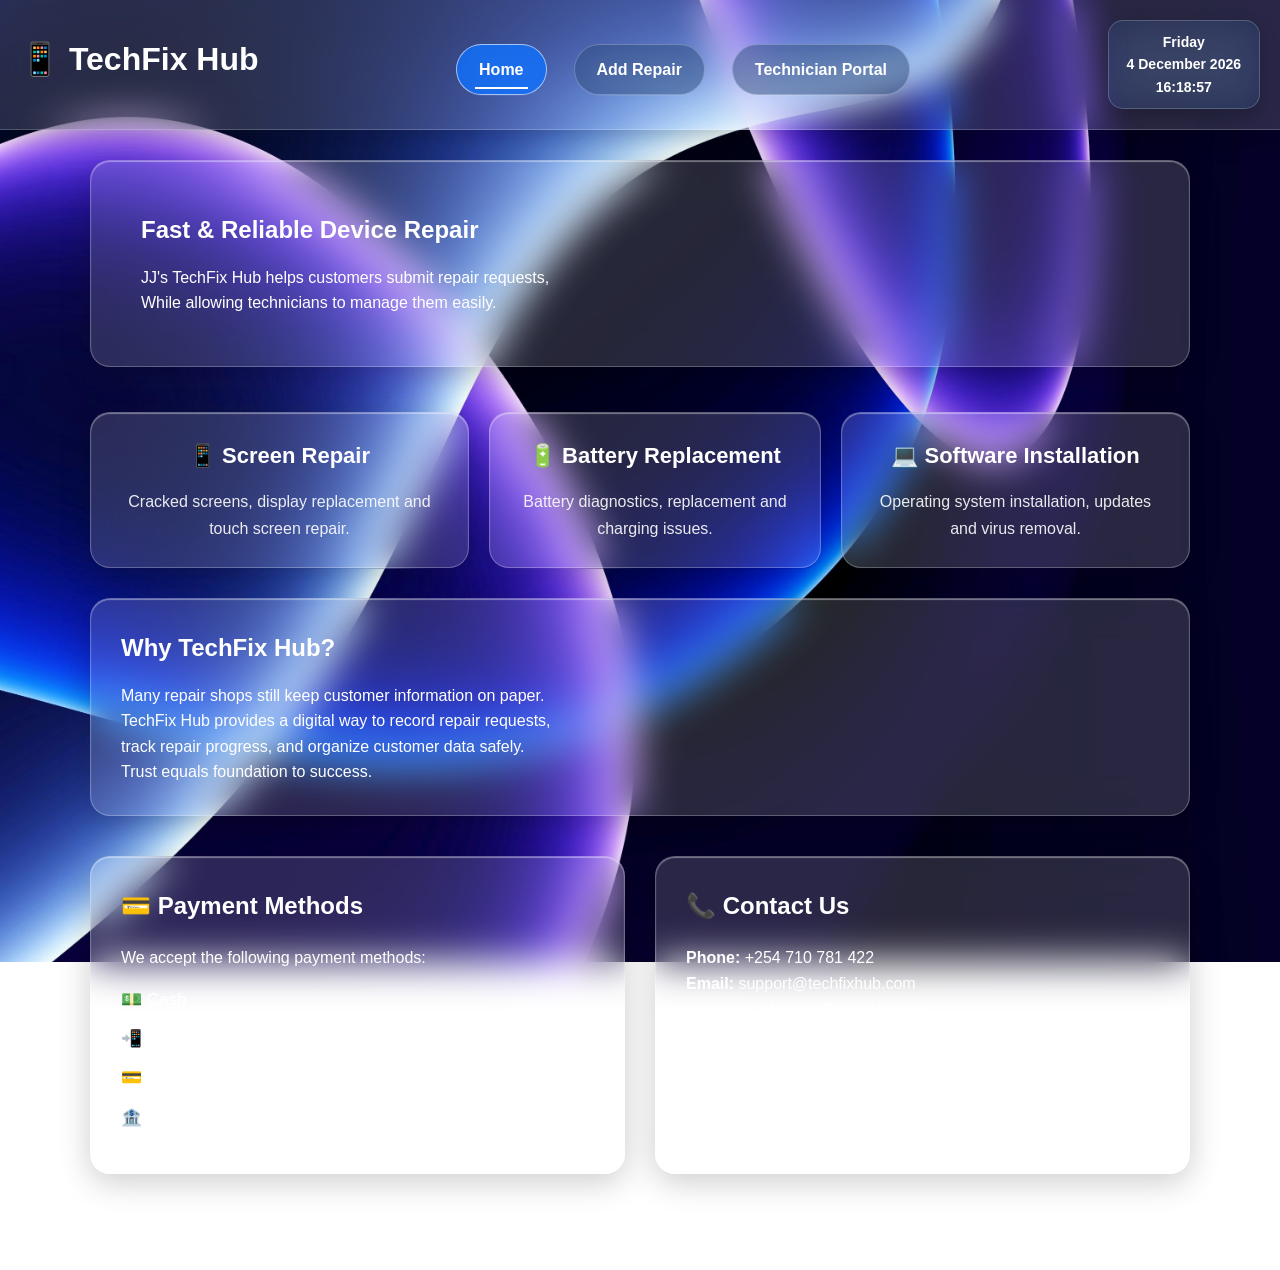
<file: index.html>
<!DOCTYPE html>
<!-- Declares that this document uses HTML5 -->

<html lang="en">
<head>

    <!-- Character encoding for the webpage -->
    <meta charset="UTF-8">

    <!-- Makes the website responsive on phones and tablets -->
    <meta name="viewport" content="width=device-width, initial-scale=1.0">

    <!-- Title displayed on the browser tab -->
    <title>TechFix Hub | Home</title>

    <!-- Links the external CSS stylesheet -->
    <link rel="stylesheet" href="./styles.css">

</head>

<body>

    <!-- Website header -->
    <header>

        <!-- Website name/logo -->
        <h1>📱 TechFix Hub</h1>

        <!-- Mobile navigation menu button -->
        <button class="menu-btn" id="menuBtn"> ☰ </button>

        <!-- Navigation menu -->
        <nav id="navbar">

            <!-- Link to Home page -->
            <a href="index.html" class="active">Home</a>

            <!-- Link to Add Repair page -->
            <a href="repair.html">Add Repair</a>

            <!-- Link to Technician Login page -->
            <a href="login.html">Technician Portal</a>

        </nav>

        <!-- Digital clock (updated using JavaScript) -->
        <div id="clock">

            Monday<br>

            3 August 2026

        </div>

    </header>

    <!-- Main content of the webpage -->
    <main>

        <!-- Hero section introducing the website -->
        <section class="hero">

            <h2>Fast & Reliable Device Repair</h2>

            <p>
                JJ's TechFix Hub helps customers submit repair requests, <br>
                While allowing technicians to manage them easily.
            </p>

        </section>

        <!-- Services offered by TechFix Hub -->
        <section class="stats">

            <!-- Screen repair card -->
            <div class="card">

                <h3>📱 Screen Repair</h3>

                <p>Cracked screens, display replacement and touch screen repair.</p>

            </div>

            <!-- Battery replacement card -->
            <div class="card">

                <h3>🔋 Battery Replacement</h3>

                <p>Battery diagnostics, replacement and charging issues.</p>

            </div>

            <!-- Software installation card -->
            <div class="card">

                <h3>💻 Software Installation</h3>

                <p>Operating system installation, updates and virus removal.</p>

            </div>

        </section>

        <!-- About section explaining the purpose of the website -->
        <section class="about">

            <h2>Why TechFix Hub?</h2>

            <p>

                Many repair shops still keep customer information on paper. <br>

                TechFix Hub provides a digital way to record repair requests, <br>

                track repair progress, and organize customer data safely. <br>

                Trust equals foundation to success.

            </p>

        </section>

        <!-- Information section -->
        <section class="info-section">

            <!-- Payment information -->
            <div class="info-card">

                <h2>💳 Payment Methods</h2>

                <p>
                    We accept the following payment methods:
                </p>

                <!-- List of accepted payment methods -->
                <ul>
                    <li>💵 Cash</li>
                    <li>📲 M-Pesa</li>
                    <li>💳 Debit/Credit Cards</li>
                    <li>🏦 Bank Transfer</li>
                </ul>

            </div>

            <!-- Contact information -->
            <div class="info-card">

                <h2>📞 Contact Us</h2>

                <p><strong>Phone:</strong> +254 710 781 422</p>

                <p><strong>Email:</strong> support@techfixhub.com</p>

                <p><strong>Location:</strong> Nairobi, Eldoret Kenya</p>

                <p><strong>Working Hours:</strong></p>

                <p>Monday - Friday</p>

                <p>8:00 AM - 5:00 PM</p>

            </div>

        </section>

    </main>

    <!-- Footer section -->
    <footer>

        <p>
            © 2026 TechFix Hub | Built with intent
        </p>

    </footer>

    <!-- Links the JavaScript file for menu and clock functionality -->
    <script src="./home.js"></script>

</body>
</html>
</file>
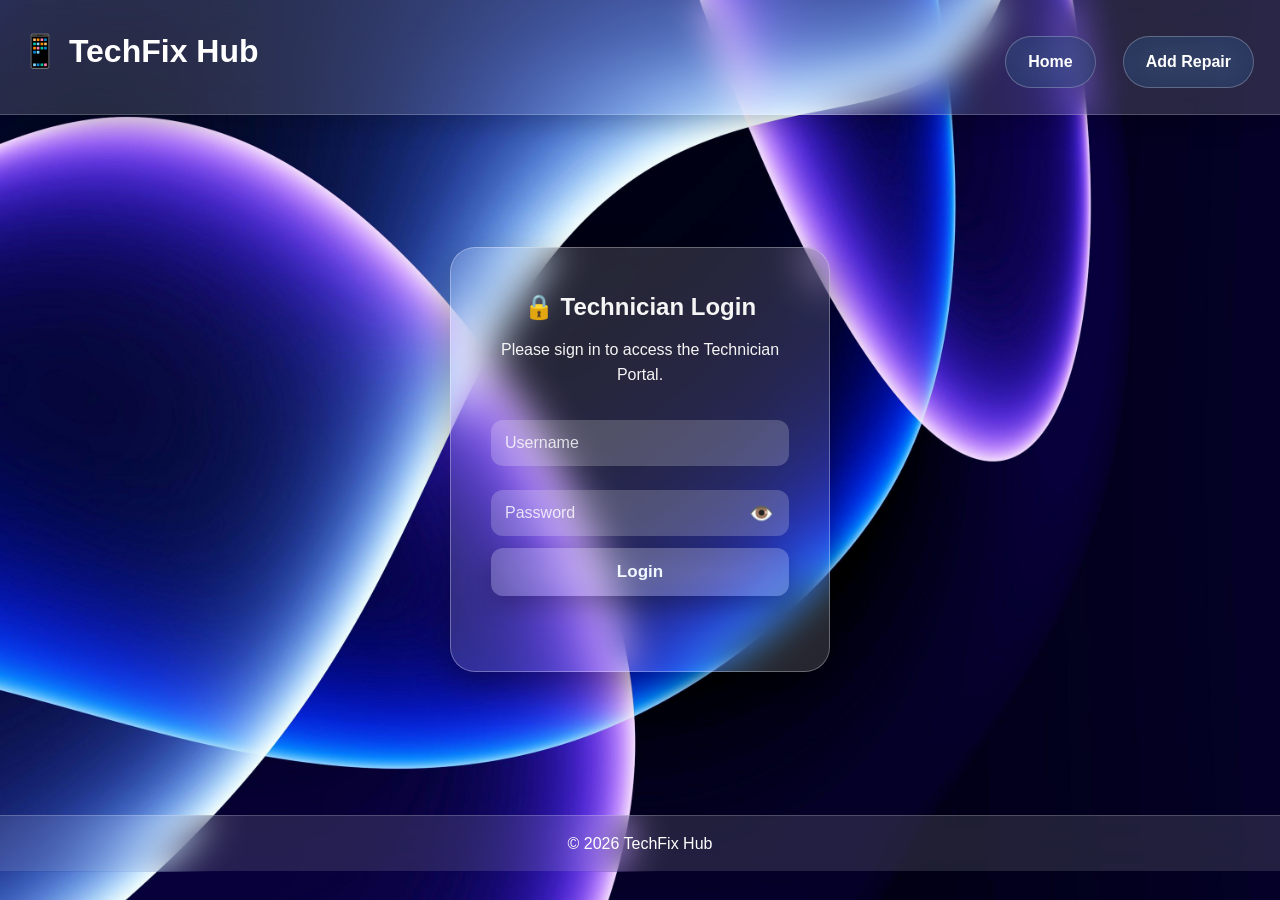
<file: login.html>
<!DOCTYPE html>
<!-- Defines that the document uses HTML5 -->

<html lang="en">

<head>

    <!-- Sets the character encoding of the webpage -->
    <meta charset="UTF-8">

    <!-- Makes the page responsive on phones, tablets, and computers -->
    <meta name="viewport" content="width=device-width, initial-scale=1.0">

    <!-- Text displayed on the browser tab -->
    <title>TechFix Hub | Technician Login</title>

    <!-- Connects the page with the CSS styling file -->
    <link rel="stylesheet" href="./styles.css">

</head>


<body>


<!-- Website header section -->
<header>


    <!-- Website name/logo -->
    <h1>📱 TechFix Hub</h1>


    <!-- Navigation links -->
    <nav>

        <!-- Link back to homepage -->
        <a href="index.html">Home</a>


        <!-- Link to customer repair request page -->
        <a href="repair.html">Add Repair</a>


    </nav>


</header>



<!-- Main login area -->
<main class="login-page">


    <!-- Login card container -->
    <div class="login-card">


        <!-- Login page heading -->
        <h2>🔒 Technician Login</h2>


        <!-- Instructions for the technician -->
        <p>Please sign in to access the Technician Portal.</p>



        <!-- Login form -->
        <form id="loginForm">


            <!-- Username input field -->
            <input
                type="text"
                id="username"
                placeholder="Username"
                required
            >



            <!-- Password input section -->
            <div class="password-box">


                <!-- Password input field -->
                <input 
                    type="password" 
                    id="password" 
                    placeholder="Password" 
                    required
                >


                <!-- Icon used to show or hide password -->
                <span id="togglePassword">👁️</span>


            </div>



            <!-- Button to submit login details -->
            <button type="submit">
                Login
            </button>



            <!-- Displays login success or error messages -->
            <p id="message"></p>



        </form>


    </div>


</main>



<!-- Footer section -->
<footer>


    <p>&copy; 2026 TechFix Hub</p>


</footer>



<!-- Connects JavaScript file that handles login functionality -->
<script src="./login.js"></script>



</body>

</html>
</file>
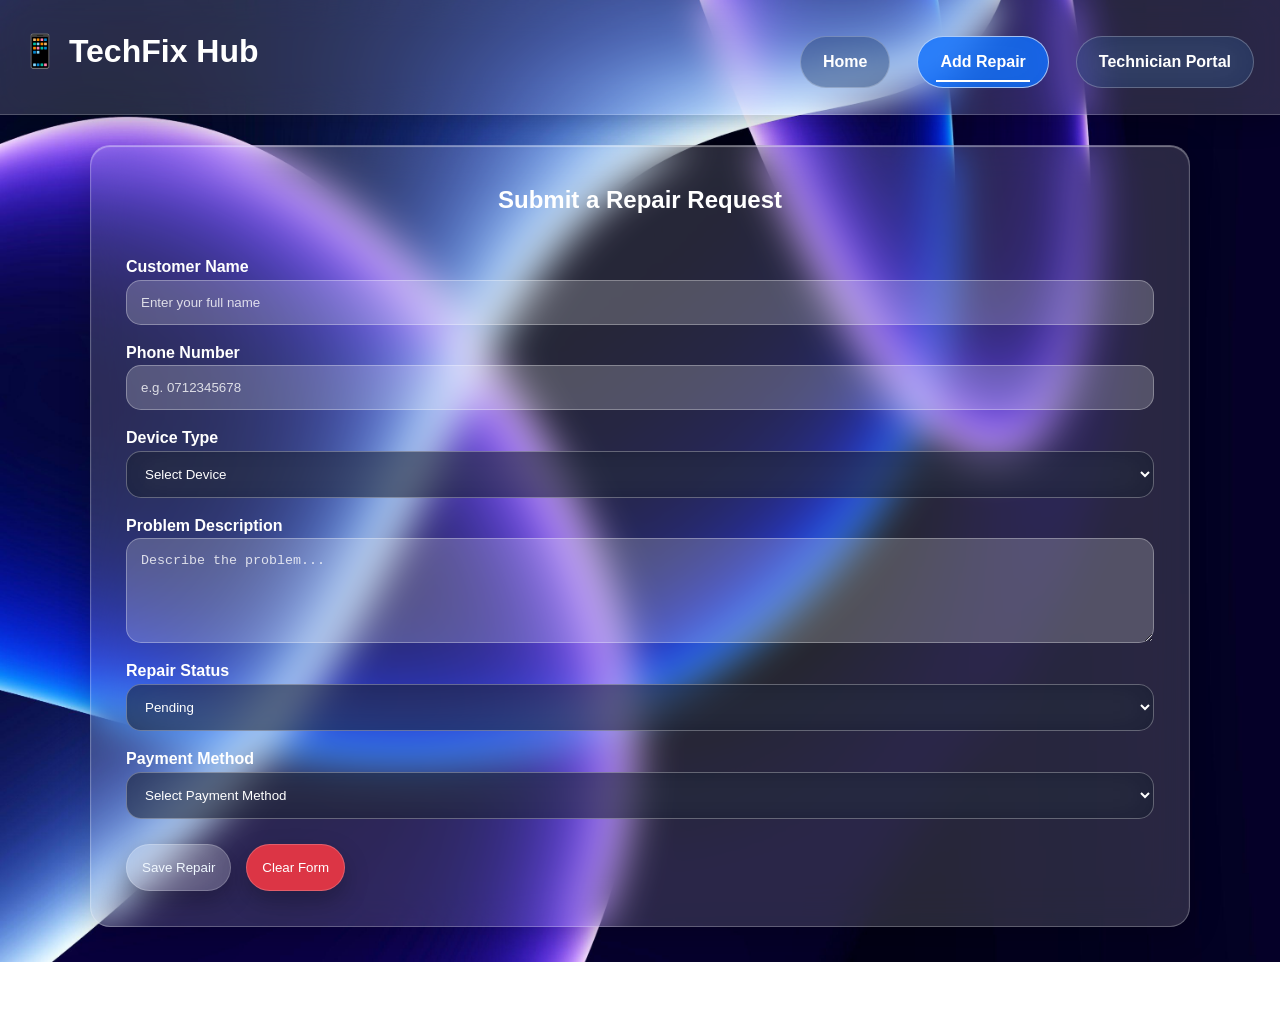
<file: repair.html>
<!DOCTYPE html>
<!-- Defines that this document uses HTML5 -->

<html lang="en">

<head>

    <!-- Defines the character encoding -->
    <meta charset="UTF-8">

    <!-- Makes the page responsive on different screen sizes -->
    <meta name="viewport" content="width=device-width, initial-scale=1.0">

    <!-- Text shown on the browser tab -->
    <title>TechFix Hub | Add Repair</title>

    <!-- Connects the HTML file to the CSS styling file -->
    <link rel="stylesheet" href="./styles.css">

</head>

<body>

    <!-- Header section containing website title and navigation -->
    <header>

        <!-- Website logo/name -->
        <h1>📱 TechFix Hub</h1>


        <!-- Navigation menu -->
        <nav id="navbar">

            <!-- Link to the home page -->
            <a href="index.html">Home</a>

            <!-- Current page link is highlighted using the active class -->
            <a href="repair.html" class="active">Add Repair</a>

            <!-- Link to technician login page -->
            <a href="login.html">Technician Portal</a>

        </nav>

    </header>


    <!-- Main content area -->
    <main>

        <!-- Section containing the repair submission form -->
        <section class="form-container">

            <h2>Submit a Repair Request</h2>


            <!-- Repair form used to collect customer information -->
            <form id="repairForm">


                <!-- Customer name input -->
                <label for="customerName">Customer Name</label>

                <input
                    type="text"
                    id="customerName"
                    placeholder="Enter your full name"
                    required
                >


                <!-- Customer phone number input -->
                <label for="phoneNumber">Phone Number</label>

                <input
                    type="tel"
                    id="phoneNumber"
                    placeholder="e.g. 0712345678"
                    required
                >


                <!-- Dropdown menu for selecting device type -->
                <label for="deviceType">Device Type</label>

                <select id="deviceType" required>

                    <!-- Default option -->
                    <option value="">Select Device</option>

                    <option>Phone</option>

                    <option>Laptop</option>

                    <option>Tablet</option>

                    <option>Desktop Computer</option>

                    <option>Smart Watch</option>

                </select>


                <!-- Text area for describing the repair problem -->
                <label for="problem">Problem Description</label>

                <textarea
                    id="problem"
                    rows="5"
                    placeholder="Describe the problem..."
                    required
                ></textarea>


                <!-- Dropdown for tracking repair progress -->
                <label for="status">Repair Status</label>

                <select id="status">

                    <option>Pending</option>

                    <option>Completed</option>

                </select>


                <!-- Payment method selection -->
                <label for="paymentMethod">Payment Method</label>

                <select id="paymentMethod" required>

                    <option value="">Select Payment Method</option>

                    <option>Cash</option>

                    <option>M-Pesa</option>

                    <option>Debit Card</option>

                    <option>Credit Card</option>

                    <option>Bank Transfer</option>

                </select>


                <!-- M-Pesa phone number section
                     This is shown only when M-Pesa is selected -->
                <div id="mpesaSection">

                    <label for="paymentNumber">M-Pesa Phone Number</label>

                    <input 
                        type="tel" 
                        id="paymentNumber" 
                        placeholder="e.g. 0712345678"
                    >

                </div>


                <!-- Form action buttons -->
                <div class="buttons">


                    <!-- Submits the repair form -->
                    <button type="submit">
                        Save Repair
                    </button>


                    <!-- Clears all entered information -->
                    <button type="reset">
                        Clear Form
                    </button>


                </div>


            </form>


        </section>


    </main>


    <!-- Footer section -->
    <footer>

        <p>
            © 2026 TechFix Hub | Built with intent
        </p>

    </footer>


    <!-- Connects the JavaScript file that handles form functionality -->
    <script src="./repair.js"></script>


</body>

</html>
</file>
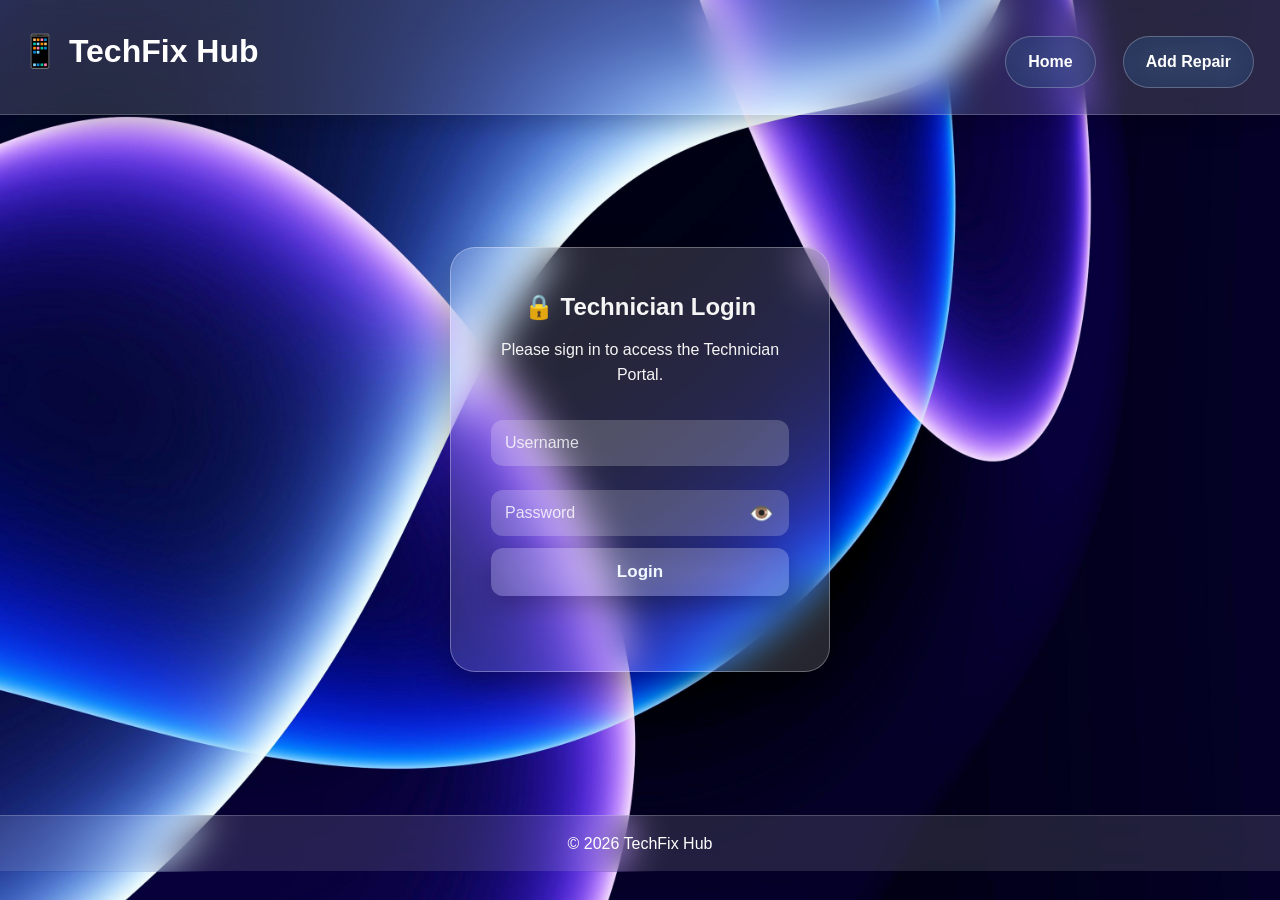
<file: technician.html>
<!DOCTYPE html>
<!-- Defines that this document uses HTML5 -->

<html lang="en">

<head>

    <!-- Defines the character encoding for the webpage -->
    <meta charset="UTF-8">

    <!-- Makes the website responsive on different screen sizes -->
    <meta name="viewport" content="width=device-width, initial-scale=1.0">

    <!-- Title displayed on the browser tab -->
    <title>TechFix Hub | Technician Portal</title>

    <!-- Connects the HTML file to the CSS stylesheet -->
    <link rel="stylesheet" href="./styles.css">

</head>


<body>


    <!-- Header section containing website title and navigation -->
    <header>


        <!-- Website name/logo -->
        <h1>📱 TechFix Hub</h1>


        <!-- Navigation menu -->
        <nav id="navbar">


            <!-- Link to home page -->
            <a href="index.html">Home</a>


            <!-- Link to repair submission page -->
            <a href="repair.html">Add Repair</a>


            <!-- Current page link highlighted using active class -->
            <a href="technician.html" class="active">Technician Portal</a>


        </nav>


    </header>



    <!-- Main content area -->
    <main>


        <!-- Technician dashboard section -->
        <section class="dashboard">


            <!-- Dashboard heading -->
            <h2>Technician Portal</h2>


            <!-- Button used to log out the technician -->
            <button id="logoutBtn">🚪 Logout</button>


            <!-- Description of dashboard functions -->
            <p>
                View all repair requests, update their status, or remove completed repairs.
            </p>



            <!-- Dashboard cards showing repair statistics -->
            <section class="dashboard-cards">


                <!-- Card displaying total number of repairs -->
                <div class="card">

                    <h3>Total Repairs</h3>

                    <!-- JavaScript updates this number -->
                    <p id="totalRepairs">0</p>

                </div>



                <!-- Card displaying pending repairs -->
                <div class="card">

                    <h3>Pending</h3>

                    <!-- JavaScript updates pending repair count -->
                    <p id="pendingRepairs">0</p>

                </div>



                <!-- Card displaying completed repairs -->
                <div class="card">

                    <h3>Completed Successfully</h3>

                    <!-- JavaScript updates completed repair count -->
                    <p id="completedRepairs">0</p>

                </div>


            </section>



            <!-- Search area for finding specific repairs -->
            <div class="search-box">

                <!-- Technician can search by customer name or device -->
                <input 
                    type="text" 
                    id="searchInput" 
                    placeholder="🔍 Search customer or device..."
                >

            </div>



            <!-- Button section -->
            <div class="buttons">


                <!-- Reloads repair data from local storage -->
                <button id="refreshBtn">
                    🔄 Refresh Repairs
                </button>


            </div>



            <!-- Container for making the table responsive -->
            <div class="table-container">


                <!-- Table displaying all repair requests -->
                <table id="repairTable">


                    <!-- Table headings -->
                    <thead>


                        <tr>

                            <th>No.</th>

                            <th>Customer</th>

                            <th>Phone</th>

                            <th>Device</th>

                            <th>Problem</th>

                            <th>Status</th>

                            <th>Payment</th>

                            <th>M-Pesa No.</th>

                            <th>Actions</th>

                        </tr>


                    </thead>



                    <!-- JavaScript inserts repair records here -->
                    <tbody id="repairList"></tbody>


                </table>


            </div>



        </section>


    </main>



    <!-- Footer section -->
    <footer>


        <p>
            © 2026 TechFix Hub | Built with intent
        </p>


    </footer>



    <!-- Connects JavaScript file that controls dashboard functions -->
    <script src="./technician.js"></script>


</body>

</html>
</file>
<file: styles.css>
* {
    margin: 0;
    padding: 0;
    box-sizing: border-box;
}

body {
    font-family: Arial, Helvetica, sans-serif;
    color: whitesmoke;
    line-height: 1.6;
    background-image: url("./tek3.jpg");
    background-size: cover;
    background-position: center;
    background-repeat: no-repeat;
    background-attachment: fixed;
    min-height: 100vh;
}

header {
    background: rgba(255,255,255,0.15);
    position: sticky;
    top: 0;
    z-index: 1000;
    backdrop-filter: blur(18px);
    -webkit-backdrop-filter: blur(18px);
    border-bottom:1px solid rgba(255,255,255,0.2);
    box-shadow:0 8px 25px rgba(0,0,0,.2);
    color:white;
    flex-direction: row;
    display: flex;
    justify-content: space-between;
    align-items: center;
    flex-wrap: wrap;
    padding:20px;
    gap: 20px;
}

header h1 {
    margin-bottom: 10px;
}

.menu-btn{

    display:none;
    background:rgba(30,60,114,.45);
    backdrop-filter:blur(20px);
    -webkit-backdrop-filter:blur(20px);
    border:1px solid rgba(255,255,255,.25);
    border-radius:15px;
    color:white;
    font-size:28px;
    padding:10px 18px;
    cursor:pointer;
    transition:.3s;

}

.menu-btn:hover{

    background:rgba(30,60,114,.7);
    transform:scale(1.05);

}

nav {
    margin-top: 10px;
    display:flex;
    gap:15px;
    align-items:center;

}

nav a{
    position: relative;
    display: inline-block;
    text-decoration: none;
    color: white;
    background: rgba(30,60,114,.45);
    backdrop-filter: blur(20px);
    -webkit-backdrop-filter: blur(20px);
    border: 1px solid rgba(255,255,255,.25);
    border-radius: 50px;
    padding: 12px 22px;
    margin: 6px;
    font-weight: bold;
    transition: .3s;

}

nav a.active{
    color: #ffffff;
    background: rgba(13,110,253,.8);
    border-color: rgba(255,255,255,.6);

}


nav a:hover {
    background:rgba(255,255,255,.2);
    transform: translateY(-3px);
    box-shadow: 0 10px 20px rgba(0,0,0,.25);

}

nav a::after{

    content: "";
    position: absolute;
    left: 18px;
    bottom: 5px;
    width: 0;
    height: 2px;
    background: white;
    transition: .3s;

}

nav a:hover::after,

nav a.active::after{

    width: calc(100% - 36px);

}

#clock{

    background:rgba(30,60,114,.35);
    backdrop-filter:blur(20px);
    -webkit-backdrop-filter:blur(20px);
    border:1px solid rgba(255,255,255,.2);
    border-radius:15px;
    padding:10px 18px;
    text-align:center;
    color:white;
    font-size:14px;
    font-weight:bold;
    box-shadow:0 8px 20px rgba(0,0,0,.2);

}


main {
    width: 90%;
    max-width: 1100px;
    margin: 30px auto;

}

.hero {
    background:rgba(255,255,255,.15);
    backdrop-filter:blur(20px);
    -webkit-backdrop-filter:blur(20px);
    border:1px solid rgba(255,255,255,.25);
    border-radius:20px;
    padding:50px;
    color:white;
    box-shadow:
    0 8px 32px rgba(0,0,0,.2),
    inset 0 1px 1px rgba(255,255,255,.4);
}

.hero h2 {
    margin-bottom: 15px;
    color:white;
}

.stats {
    display: flex;
    gap: 20px;
    justify-content: space-between;
    margin-bottom: 30px;
    margin-top: 30px;
    padding-top: 15px;
}

.card {
    background:rgba(255,255,255,0.15);
    backdrop-filter:blur(20px);
    -webkit-backdrop-filter:blur(20px);
    border:1px solid rgba(255,255,255,0.25);
    border-radius:20px;
    box-shadow:
    0 8px 32px rgba(0,0,0,.2),
    inset 0 1px 1px rgba(255,255,255,.4);
    color:white;
    padding:25px;
    text-align:center;
    transition:.4s;
}

.card:hover{
    transform:translateY(-10px);
    box-shadow:
    0 20px 40px rgba(0,0,0,.3),
    inset 0 1px 1px rgba(255,255,255,.5);
}

.card h3 {
    margin-bottom:15px;
    font-size:22px;
}

.card:hover h3{
    transform:scale(1.05);
    transition:.3s;
}

.card p{
    font-size:16px;
    font-weight:normal;
    line-height:1.7;
    color:rgba(255,255,255,.9);
    text-shadow:none;
    margin-top:12px;
    overflow: hidden;
}

.about {
    background:rgba(255,255,255,.15);
    backdrop-filter:blur(20px);
    border-radius:20px;
    border:1px solid rgba(255,255,255,.25);
    color:white;
    padding:30px;
    box-shadow:
    0 8px 32px rgba(0,0,0,.2),
    inset 0 1px 1px rgba(255,255,255,.4);
}

.about h2 {
    margin-bottom: 15px;
    color:white;
}

.info-section{

    display:flex;

    gap:30px;

    margin-top:40px;

    flex-wrap:wrap;

}

.info-card{

    flex:1;

    min-width:300px;

    background:rgba(255,255,255,.15);

    backdrop-filter:blur(20px);

    -webkit-backdrop-filter:blur(20px);

    border:1px solid rgba(255,255,255,.25);

    border-radius:20px;

    padding:30px;

    color:white;

    box-shadow:
    0 8px 32px rgba(0,0,0,.2),
    inset 0 1px 1px rgba(255,255,255,.4);

    transition:.4s;

}

.info-card:hover{

    transform:translateY(-8px);

    box-shadow:
    0 18px 40px rgba(0,0,0,.3),
    inset 0 1px 1px rgba(255,255,255,.5);

}

.info-card h2{

    margin-bottom:20px;

}

.info-card ul{

    list-style:none;

    margin-top:15px;

}

.info-card li{

    margin-bottom:12px;

    font-size:17px;

}



.form-container {
    background:rgba(255,255,255,.15);
    backdrop-filter:blur(20px);
    border-radius:20px;
    border:1px solid rgba(255,255,255,.25);
    color:white;
    padding:35px;
    box-shadow:
    0 8px 32px rgba(0,0,0,.2),
    inset 0 1px 1px rgba(255,255,255,.4);
    animation:slideUp .6s ease;
}

.form-container h2 {
    text-align: center;
    margin-bottom: 20px;
    color:white;
}

form {
    display: flex;
    flex-direction: column;
}

label {
    margin-top: 15px;
    font-weight: bold;
}

input,
textarea {
    background: rgba(255,255,255,.2);
    color: white;
    border: 1px solid rgba(255,255,255,.3);
    border-radius: 15px;
    padding: 14px;
    outline: none;
}

select {

    background-color: rgba(15, 23, 42, 0.55);
    color: white;
    backdrop-filter: blur(20px);
    -webkit-backdrop-filter: blur(20px);
    border: 1px solid rgba(255,255,255,.3);
    border-radius: 15px;
    padding: 14px;
    outline: none;
    cursor: pointer;
    transition: all 0.3s ease;
}

input:hover,
textarea:hover,
select:hover{

    border-color:rgba(255,255,255,.6);

}

select option {
    background-color: #577eff;
    color: white;
}

input::placeholder,
textarea::placeholder{
    color:rgba(255,255,255,.8);

}

textarea {
    resize: vertical;
}

.buttons {
    margin-top: 25px;
    display: flex;
    gap: 15px;
}

button {
    cursor:pointer;
    background:rgba(255,255,255,.18);
    backdrop-filter:blur(25px);
    border:1px solid rgba(255,255,255,.2);
    padding:15px;
    color: aliceblue;
    border-radius:50px;
    transition:.4s;
    box-shadow:0 10px 25px rgba(0,0,0,.25);
}

button:hover {
    transform:translateY(-4px)scale(1.03);
    background:white;
    color:#1e3c72;
}

button[type="reset"] {
    background: #dc3545;
    color: white;
}

.dashboard {
    background:rgba(255,255,255,.15);
    backdrop-filter:blur(20px);
    border-radius:20px;
    border:1px solid rgba(255,255,255,.25);
    color:rgb(250, 250, 250);
    padding:35px;
    box-shadow:
    0 8px 32px rgba(0,0,0,.2),
    inset 0 1px 1px rgba(255,255,255,.4);
}

.dashboard h2 {
    text-align: center;
    margin-bottom: 10px;
    color:rgb(247, 244, 244);
}

.dashboard p {
    text-align: center;
    margin-bottom: 20px;
}

.dashboard-cards{
    display:flex;
    flex: 1;
    min-width: 220px;
    gap:20px;
    margin:30px 0;
    flex-wrap:wrap;
}

.search-box{

    margin-bottom:25px;

}

.search-box input{
    width:100%;
    padding:15px;
    border-radius:15px;
    background:rgba(30,60,114,.45);
    color:white;
    border:1px solid rgba(255,255,255,.25);
    backdrop-filter:blur(20px);
    -webkit-backdrop-filter:blur(20px);
}

.search-box input::placeholder{
    color:rgba(255,255,255,.8);
}

.status{
    padding:8px 14px;
    border-radius:20px;
    font-weight:bold;
    display:inline-block;
    min-width:95px;
}

.pending{
    background:#ffc107;
    color:#222;
}

.completed{
    background:#198754;
    color:white;
}

.table-container{
    overflow-x:auto;
}

.status{
    display:inline-block;
    padding:7px 15px;
    border-radius:20px;
    font-weight:bold;
    min-width:95px;
}

.pending{
    background:#ffc107;
    color:#222;
}

.completed{
    background:#198754;
    color:white;
}

.complete-btn{
    background:#198754;
    color:white;
}

.complete-btn:hover{
    background:#157347;
}

.delete-btn{
    background:#dc3545;
    color:white;
}

.delete-btn:hover{
    background:#bb2d3b;
}

table {
    width: 100%;
    border-collapse: collapse;
    background:rgba(255,255,255,.12);
    backdrop-filter:blur(20px);
    border-radius:20px;
    overflow:hidden;
}

table th {
    background:rgba(255,255,255,.2);
    color: white;
    padding: 12px;
}

table td {
    border: 1px solid #ddd;
    padding: 10px;
    text-align: center;
    background:transparent;
    color:white;
}

table tr:nth-child(even) {
    background:rgba(255,255,255,.08);
}

table tr:hover{
    background:rgba(13,110,253,.35);
}

#mpesaSection{
    display:none;
}

.dashboard button{
    margin:3px;
    padding:8px 14px;
    border-radius:10px;
}

.dashboard button:first-child{
    background:#198754;
    color:white;
}

.dashboard button:last-child{
    background:#dc3545;
    color:white;
}

footer {
    text-align: center;
    background:rgba(255,255,255,.12);
    backdrop-filter:blur(20px);
    border-top:1px solid rgba(255,255,255,.2);
    color: white;
    padding: 15px;
    margin-top: 40px;
}

@media (max-width: 768px) {

    header{

        flex-direction:column;
        gap:20px;
        text-align:center;

    }

    .dashboard-cards{

    flex-direction:column;

}

    .menu-btn{

        display:block;

    }


    .info-section{

    flex-direction:column;

}

 nav{

        display:none;

        flex-direction:column;

        width:100%;

        margin-top:20px;

        gap:15px;

    }

nav a{

        min-width: 100%;

        text-align: center;

    }

    nav.show{

        display:flex;

    }

    .stats {
        flex-direction: column;
    }

    .buttons {
        flex-direction: column;
    }

    table {
        display: block;
        overflow-x: auto;
    }


}

.hero,
.card,
.about,
.form-container,
.dashboard{

transition:

transform .4s ease,

box-shadow .4s ease;

}

.hero:hover,
.about:hover,
.form-container:hover,
.dashboard:hover{

transform:translateY(-6px);

box-shadow:

0 20px 45px rgba(0,0,0,.3),

inset 0 1px 1px rgba(255,255,255,.4);

}

@keyframes slideUp{

    from{

        opacity:0;

        transform:translateY(30px);

    }

    to{

        opacity:1;

        transform:translateY(0);

    }

}

@keyframes fadeIn{

from{

opacity:0;

transform:translateY(20px);

}

to{

opacity:1;

transform:translateY(0);

}

}

main{



}

.login-page{
    display:flex;
    justify-content:center;
    align-items:center;
    min-height:70vh;
}

.login-card{
    width:380px;
    padding:40px;
    border-radius:25px;
    background:rgba(255,255,255,.15);
    backdrop-filter:blur(20px);
    border:1px solid rgba(255,255,255,.3);
    box-shadow:0 15px 35px rgba(0,0,0,.35);
    text-align:center;
    animation:fadeIn .8s ease;
}

.login-card h2{
    margin-bottom:10px;
}

.login-card p{
    margin-bottom:20px;
}

.login-card input{
    width:100%;
    padding:14px;
    margin:12px 0;
    border:none;
    border-radius:12px;
    font-size:16px;
    outline:none;
}

.login-card button{
    width:100%;
    padding:14px;
    border:none;
    border-radius:12px;
    cursor:pointer;
    font-size:17px;
    font-weight:bold;
    transition:.3s;
}

.login-card button:hover{
    transform:translateY(-2px);
}

#message{
    margin-top:15px;
    color:#ff4d4d;
    font-weight:bold;
}

#logoutBtn{
    float:right;
    padding:10px 20px;
    border:none;
    border-radius:10px;
    cursor:pointer;
    font-weight:bold;
    margin-bottom:20px;
    background:#dc3545;
    color:white;
    transition:.3s;
}

#logoutBtn:hover{
    background:#b02a37;
}

.password-box{
    position:relative;
    width:100%;
}

.password-box input{
    width:100%;
    padding-right:45px;
}

#togglePassword{
    position:absolute;
    right:15px;
    top:50%;
    transform:translateY(-50%);
    cursor:pointer;
    font-size:20px;
}

@keyframes fadeIn{
    from{
        opacity:0;
        transform:translateY(30px);
    }
    to{
        opacity:1;
        transform:translateY(0);
    }
}
</file>
